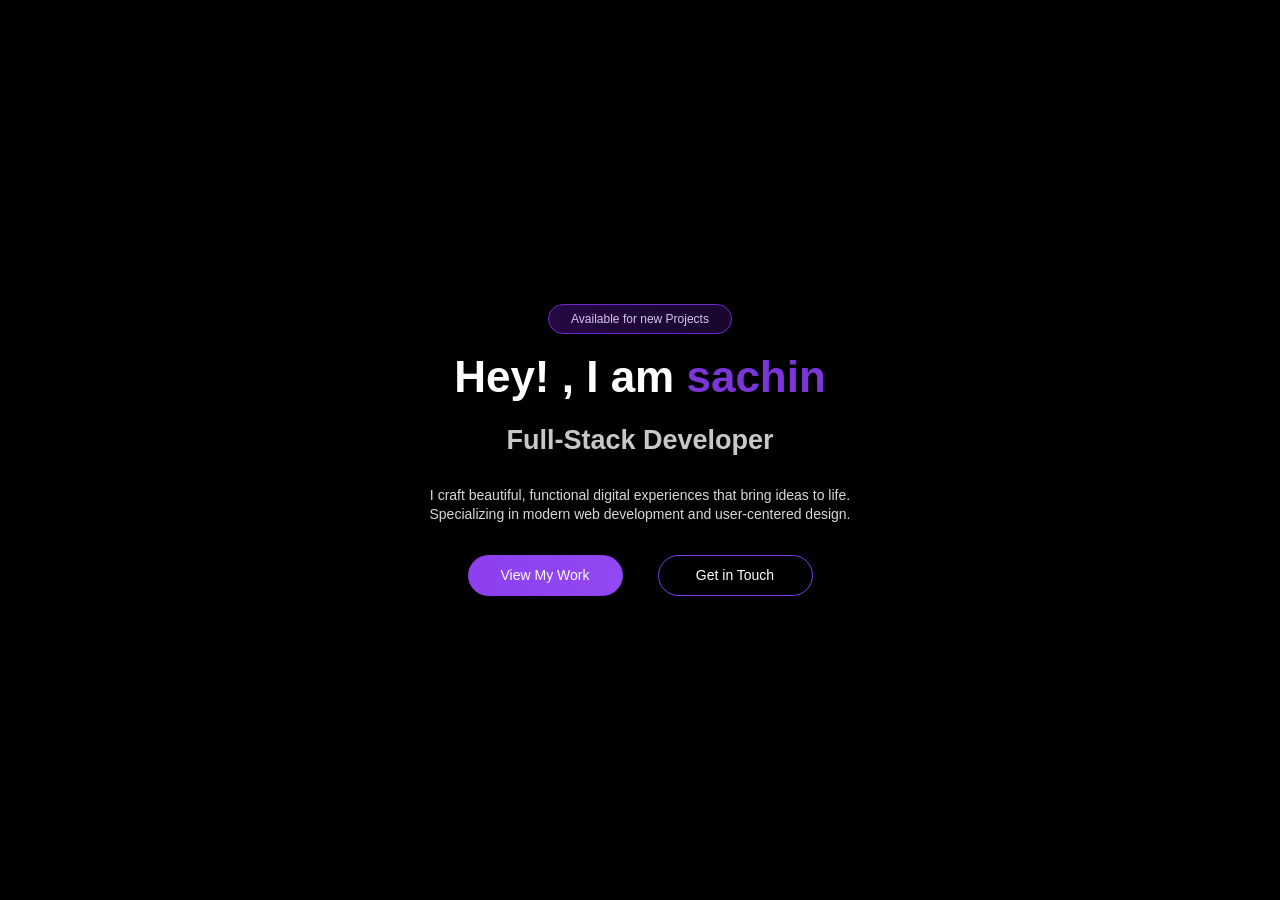
<file: index.html>
<!DOCTYPE html>
<html lang="en">
<head>
    <meta charset="UTF-8">
    <meta name="viewport" content="width=device-width, initial-scale=1.0">
    <title>Riya | Full-Stack Developer</title>

<link rel="stylesheet" href="style..css">
</head>

<body>

    <main class="hero">

        <div class="availability">
            Available for new Projects
        </div>

        <h1>
            Hey! , I am <span>sachin</span>
        </h1>

        <h2>Full-Stack Developer</h2>

        <p>
            I craft beautiful, functional digital experiences that bring ideas to life.<br>
            Specializing in modern web development and user-centered design.
        </p>

        <div class="buttons">
            <a href="#work" class="btn primary">View My Work</a>
            <a href="#contact" class="btn secondary">Get in Touch</a>
        </div>

    </main>

</body>
</html>
</file>
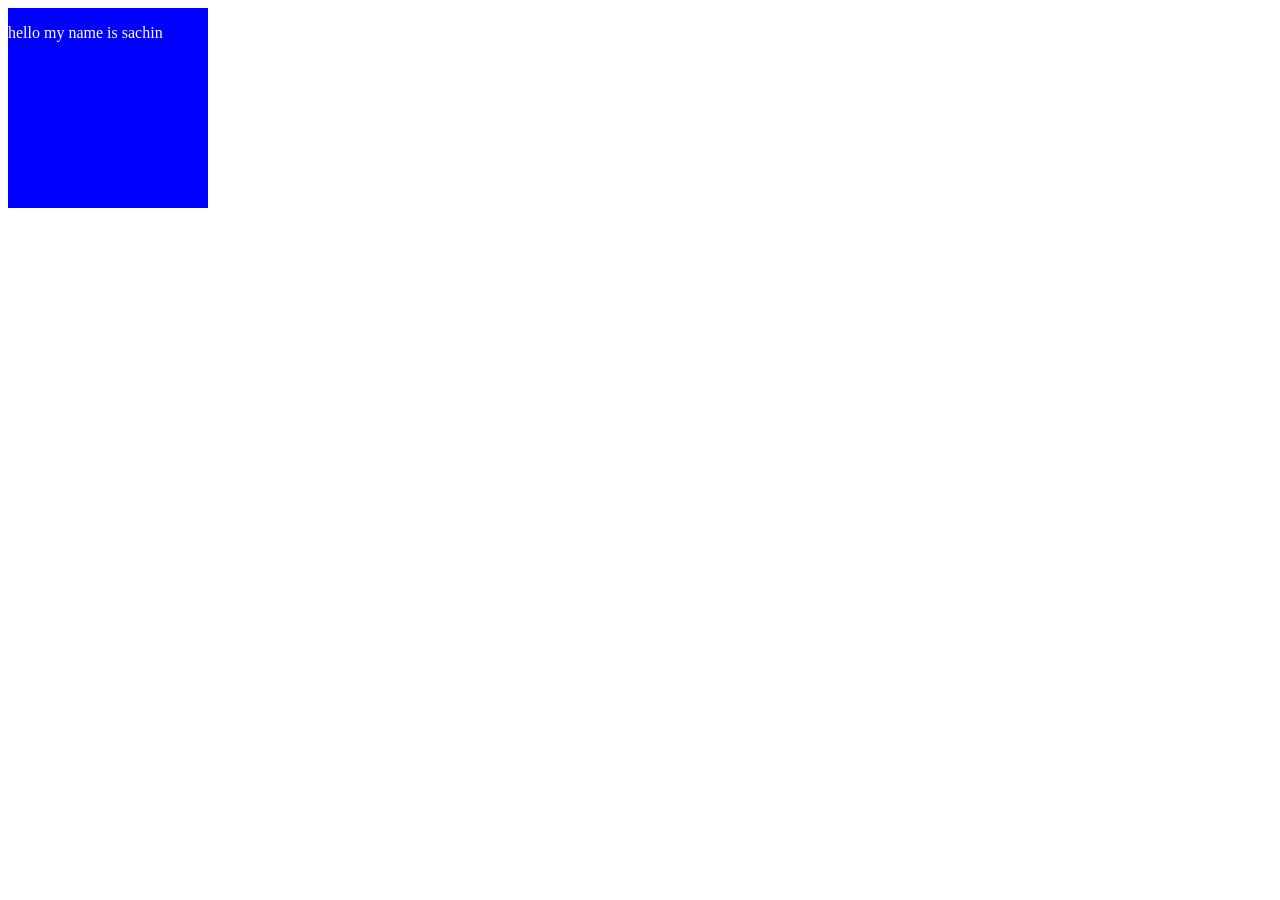
<file: card2.html>
<!DOCTYPE html>
<html lang="en">
<head>
    <meta charset="UTF-8">
    <meta name="viewport" content="width=device-width, initial-scale=1.0">
    <title>Document</title>
    <style>
        .cards {
            width: 200px;
            height: 200px;
            perspective: 1000px;
            background: #f4f4f4;
            position: relative;

        }
        .cardinner {
             width: 100%;
            height: 100%;
            position: relative;
            transform-style: preserve-3d;
            transition: transform 0.8s ease-out;


        }

            .front, .back {
                width: 100%;
                height: 100%;
                position: absolute;
                backface-visibility: hidden;
                
                
            }

            .front {
                background: blue;
                color: white;
            }
            .back{
                background: red;
                transform: rotateY(180deg);
            }
            .cards:hover .cardinner {
                transform: rotateY(180deg);
            }


    </style>
</head>
<body>
    <div class="cards">

        <div class="cardinner">
        <div class="front">
        <p>hello my name is sachin</p>
        
        </div>

        <div class="back">

            <img height="100%" width="100%" src="WhatsApp Image 2026-08-10 at 10.16.07 PM.jpeg" alt="">
</div>
        </div>
    </div>
</body>
</html>
</file>
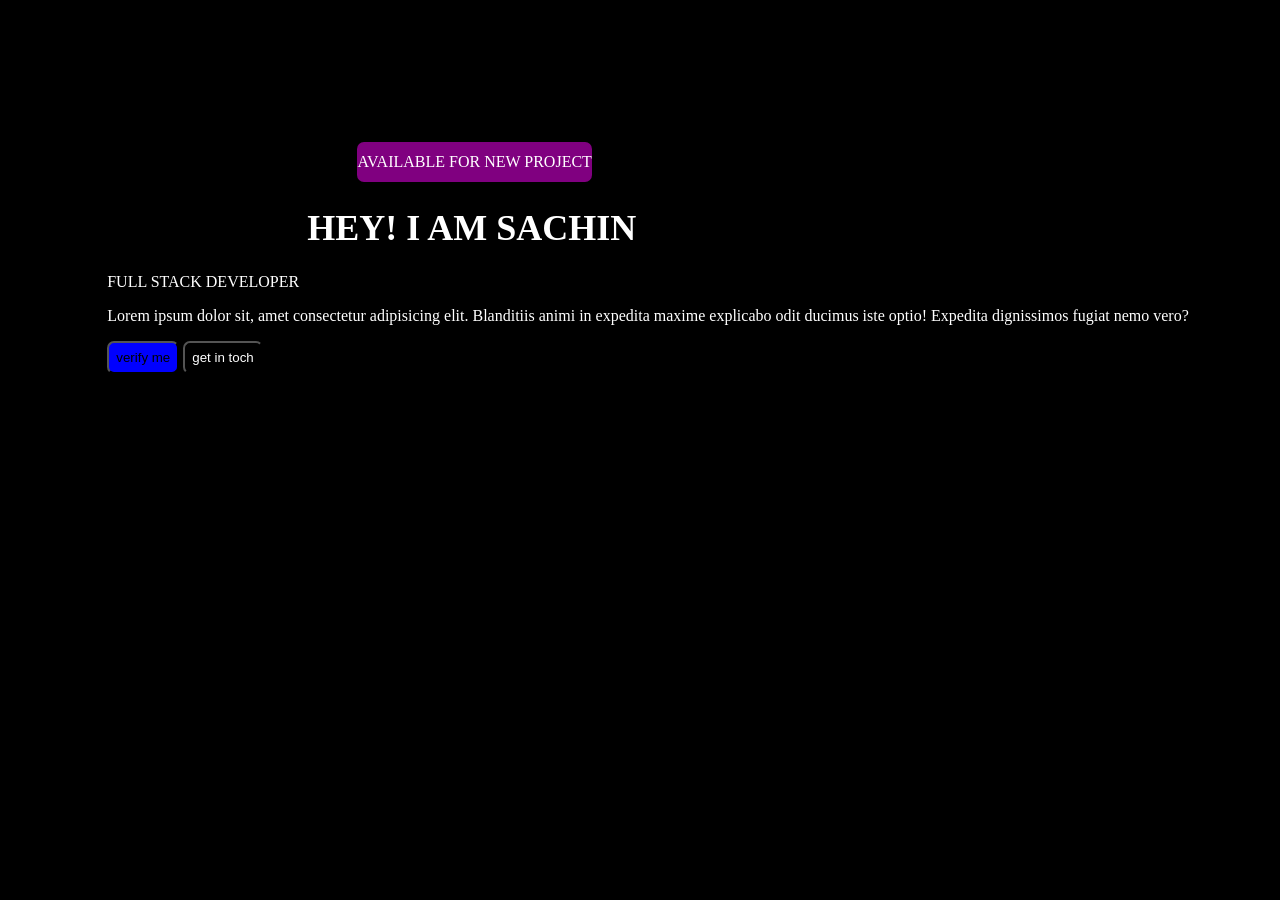
<file: wbsite.html>
<!DOCTYPE html>
<html lang="en">
<head>
    <meta charset="UTF-8">
    <meta name="viewport" content="width=device-width, initial-scale=1.0">
    <title>Document</title>
    <style>
        body{
            background-color: black;
            color: white;
          

        }
        
        .hero{
           width: 100vw;
           height: 500px;

            display: flex;
            justify-content: center;
            align-items: center;

            
        }
        .available{
            height: 40px;
            width: 235px;
            background-color: purple;
            border-radius: 7px;
            display: flex;
            justify-content: center;
            align-items: center;
            margin-left: 250px;
        }
        .heading{
            font-size: 18px;
            margin-left: 200px;
        }

       .verify :nth-child(1){
        background-color: blue;
        padding: 7px 7px ;
        border-radius: 7px;
       } 
       .verify :nth-child(2){
        background-color: black;
        color: white;
        padding: 7px 7px;
        border-radius: 7px;
       } 
    </style>
</head>
<body>
    <div class="hero">
   <div class="box">
    <div class="available">
        AVAILABLE FOR NEW PROJECT
    </div>
    <div class="heading">
       <h1>HEY! I AM SACHIN</h1> 
    </div>
    <DIV class="PARA">
        <P>FULL STACK DEVELOPER</P>
        <P>Lorem ipsum dolor sit, amet consectetur adipisicing elit. Blanditiis animi in expedita maxime explicabo odit ducimus iste optio! Expedita dignissimos fugiat nemo vero?</P>

    </DIV>
    <div class="verify">
        <button>verify me</button>
        <button>get in toch</button>
    </div>
   </div> 
   </div>
</body>
</html>
</file>
<file: style..css>
* {
    margin: 0;
    padding: 0;
    box-sizing: border-box;
}

body {
    min-height: 100vh;
    background: #000;
    color: #fff;
    font-family: Arial, Helvetica, sans-serif;
}

.hero {
    min-height: 100vh;

    display: flex;
    flex-direction: column;
    align-items: center;
    justify-content: center;

    text-align: center;
    padding: 30px 20px;
}

/* Availability Badge */

.availability {
    padding: 7px 22px;

    margin-bottom: 18px;

    border: 1px solid #6d2acb;
    border-radius: 30px;

    background: linear-gradient(
        90deg,
        rgba(80, 20, 150, 0.45),
        rgba(55, 15, 100, 0.45)
    );

    color: #d6c4f5;

    font-size: 12px;
}

/* Main Heading */

h1 {
    font-size: 44px;
    font-weight: 700;
    line-height: 1.15;

    margin-bottom: 22px;
}

h1 span {
    color: #7c35d8;
}

/* Subtitle */

h2 {
    color: #c8c8c8;

    font-size: 27px;
    font-weight: 700;

    margin-bottom: 30px;
}

/* Description */

p {
    color: #d8d8d8;

    font-size: 14px;
    line-height: 1.4;

    margin-bottom: 30px;
}

/* Buttons */

.buttons {
    display: flex;
    gap: 35px;
}

.btn {
    width: 155px;
    height: 41px;

    display: flex;
    align-items: center;
    justify-content: center;

    border-radius: 25px;

    text-decoration: none;

    font-size: 14px;

    transition: 0.3s ease;
}

/* Purple Button */

.primary {
    background: linear-gradient(
        90deg,
        #8d3ff0,
        #9248f2
    );

    color: white;

    border: 1px solid #8d3ff0;
}

/* Outline Button */

.secondary {
    color: white;

    border: 1px solid #8438ee;

    background: transparent;
}

/* Hover Effects */

.primary:hover {
    transform: translateY(-2px);

    box-shadow:
        0 8px 25px rgba(130, 50, 230, 0.35);
}

.secondary:hover {
    background: #7c35d8;

    border-color: #7c35d8;

    transform: translateY(-2px);
}

/* Mobile */

@media (max-width: 600px) {

    h1 {
        font-size: 34px;
    }

    h2 {
        font-size: 22px;
    }

    p {
        font-size: 13px;
    }

    p br {
        display: none;
    }

    .buttons {
        flex-direction: column;
        gap: 15px;
    }

    .btn {
        width: 180px;
    }
}
</file>
